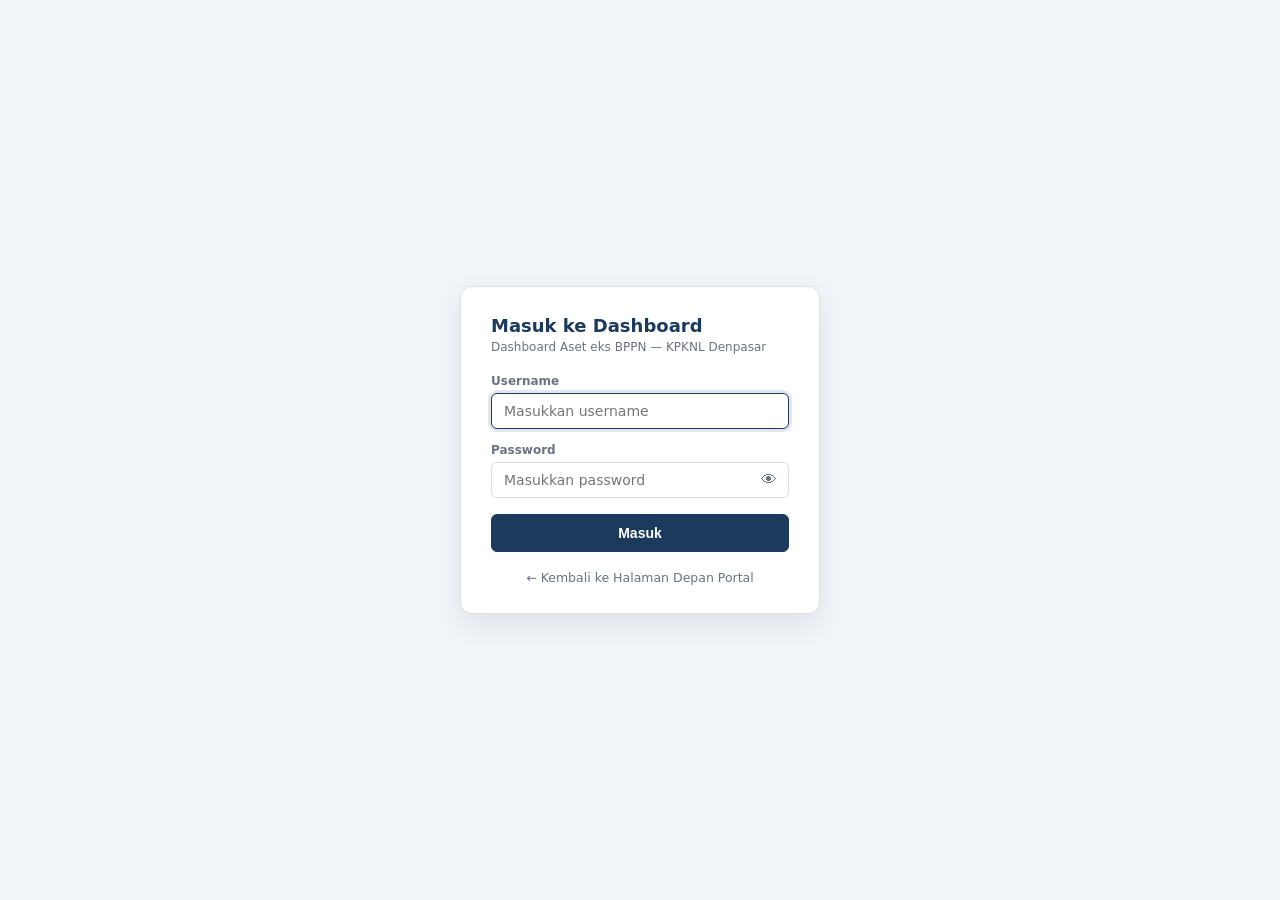
<file: login.html>
<!DOCTYPE html>
<html lang="id">
<head>
<meta charset="UTF-8">
<meta name="viewport" content="width=device-width, initial-scale=1.0">
<title>Masuk — Dashboard Aset eks BPPN</title>
<script src="js/config.js"></script>
<script src="js/auth.js"></script>
<script>redirectIfLoggedIn();</script>
<link rel="stylesheet" href="css/style.css?v=3.3">
<style>
  body {
    min-height: 100vh;
    display: flex;
    align-items: center;
    justify-content: center;
    background: #F1F5F9;
    margin: 0;
    font-family: system-ui, -apple-system, sans-serif;
  }
  .login-card {
    background: #ffffff;
    border: 1px solid var(--border);
    border-radius: 12px;
    padding: 28px 30px;
    width: 360px;
    max-width: 90vw;
    box-shadow: 0 10px 30px rgba(0, 0, 0, 0.08);
    position: relative;
    z-index: 100;
  }
  .login-card h3 {
    margin: 0 0 4px;
    font-size: 18px;
    color: var(--navy);
    font-weight: 700;
  }
  .login-card input {
    width: 100%;
    box-sizing: border-box;
    position: relative;
    z-index: 10;
    pointer-events: auto;
    cursor: text;
    padding: 9px 12px;
    font-size: 14px;
    border: 1px solid var(--border);
    border-radius: 6px;
    background: #ffffff;
    color: var(--text);
  }
  .login-card input:focus {
    outline: none;
    border-color: var(--navy);
    box-shadow: 0 0 0 3px rgba(27, 58, 92, 0.12);
  }
  .login-card .field {
    margin-bottom: 14px;
  }
  .login-card .field label {
    display: block;
    font-size: 12px;
    font-weight: 600;
    color: var(--text-mut);
    margin-bottom: 5px;
  }
  .password-wrap {
    position: relative;
    width: 100%;
  }
  .password-wrap input {
    padding-right: 40px;
  }
  .toggle-password-btn {
    position: absolute;
    right: 4px;
    top: 50%;
    transform: translateY(-50%);
    z-index: 20;
    background: none;
    border: none;
    cursor: pointer;
    font-size: 16px;
    padding: 6px 8px;
    color: var(--text-mut);
  }
  .back-link {
    display: block;
    text-align: center;
    margin-top: 18px;
    font-size: 12.5px;
    color: var(--text-mut);
    text-decoration: none;
    transition: color 0.15s ease;
  }
  .back-link:hover {
    color: var(--navy);
    text-decoration: underline;
  }
</style>
</head>
<body>

  <div class="login-card">
    <h3>Masuk ke Dashboard</h3>
    <p class="small-note" style="margin-top:2px;margin-bottom:20px;">Dashboard Aset eks BPPN — KPKNL Denpasar</p>
    <div class="field">
      <label for="loginUsername">Username</label>
      <input type="text" id="loginUsername" autocomplete="username" placeholder="Masukkan username">
    </div>
    <div class="field">
      <label for="loginPassword">Password</label>
      <div class="password-wrap">
        <input type="password" id="loginPassword" autocomplete="current-password" placeholder="Masukkan password">
        <button type="button" id="togglePassword" class="toggle-password-btn" aria-label="Tampilkan password">👁</button>
      </div>
    </div>
    <div id="loginError" style="color:var(--masalah);font-size:12px;margin-bottom:12px;display:none;background:#FEF2F2;border:1px solid #FCA5A5;padding:8px 10px;border-radius:6px;"></div>
    <div class="modal-actions" style="margin-top:16px;">
      <button class="primary" id="btnLogin" style="width:100%;padding:10px 16px;font-size:14px;font-weight:600;cursor:pointer;">Masuk</button>
    </div>
    <a href="https://gvzhndra.github.io/landing_page_geospasial_dps/" class="back-link">← Kembali ke Halaman Depan Portal</a>
  </div>

<script src="js/login.js"></script>
</body>
</html>
</file>
<file: css/style.css>
:root{
    --navy:#1B3A5C; --navy-dark:#122A44; --teal:#1D9E75;
    --bg:#F4F6F8; --card:#FFFFFF; --border:#DCE1E6;
    --text:#1F2937; --text-mut:#6B7280;
    --aktif:#4C8C3F; --lelang:#B8790F; --terjual:#6B7280; --masalah:#B23A3A;
  }
  *{box-sizing:border-box;}
  body{margin:0;font-family:-apple-system,BlinkMacSystemFont,"Segoe UI",Roboto,Arial,sans-serif;background:var(--bg);color:var(--text);}
  header{background:var(--navy);color:#fff;padding:14px 24px;display:flex;justify-content:space-between;align-items:center;flex-wrap:wrap;gap:10px;}
  .header-brand-wrap{display:flex;align-items:center;gap:14px;}
  .btn-landing{
    display:inline-flex;align-items:center;gap:7px;
    font-size:12.5px;font-weight:600;color:var(--navy);
    background:#ffffff;border:1px solid rgba(255,255,255,0.2);
    border-radius:6px;padding:6px 12px;text-decoration:none;
    cursor:pointer;box-shadow:0 1px 3px rgba(0,0,0,0.1);
    transition:all 0.2s ease;white-space:nowrap;line-height:1.2;
  }
  .btn-landing:hover{
    background:#F1F5F9;color:var(--navy-dark);
    transform:translateX(-2px);box-shadow:0 2px 6px rgba(0,0,0,0.15);
  }
  .btn-landing svg{transition:transform 0.2s ease;flex-shrink:0;}
  .btn-landing:hover svg{transform:translateX(-2px);}
  header h1{font-size:16px;font-weight:600;margin:0;}
  header p{font-size:12px;margin:2px 0 0;color:#C9D6E3;}
  .header-actions{display:flex;gap:8px;align-items:center;}
  .burger-btn{display:none;background:transparent;border:1px solid rgba(255,255,255,0.3);color:#fff;font-size:16px;padding:6px 10px;}
  .burger-btn:hover{background:rgba(255,255,255,0.1);}
  .toolbar{display:flex;gap:10px;flex-wrap:wrap;padding:14px 24px;margin-bottom:10px; background:var(--card);border-bottom:1px solid var(--border);align-items:center;}
  .toolbar input, .toolbar select {
    flex: 1 1 200px;
    height: 42px;
    min-height: 42px;
    box-sizing: border-box;
    font-size: 13px;
    border-radius: 8px;
    padding: 0 14px;
  }
  .toolbar select {
    background-image: url("data:image/svg+xml,%3Csvg xmlns='http://www.w3.org/2000/svg' width='12' height='12' viewBox='0 0 24 24' fill='none' stroke='%23475569' stroke-width='2.5' stroke-linecap='round' stroke-linejoin='round'%3E%3Cpath d='m6 9 6 6 6-6'/%3E%3C/svg%3E");
    background-repeat: no-repeat;
    background-position: right 14px center;
    padding-right: 36px;
    cursor: pointer;
  }
  button{cursor:pointer;font-size:13px;border-radius:6px;border:1px solid var(--border);background:#fff;padding:8px 14px;color:var(--text);}
  button:hover{background:#F0F2F4;}
  button.primary{background:var(--navy);color:#fff;border-color:var(--navy);}
  button.primary:hover{background:var(--navy-dark);}
  button.danger{color:var(--masalah);border-color:var(--masalah);}
  button:disabled, button.primary:disabled, button.danger:disabled{opacity:0.45 !important;cursor:not-allowed !important;pointer-events:none !important;filter:grayscale(40%);}
  select,input[type=text],input[type=password],input[type=number],input[type=date],textarea{font-size:13px;padding:7px 10px;border:1px solid var(--border);border-radius:6px;font-family:inherit;-webkit-appearance:none;appearance:none;background:#fff;color:var(--text);}
  .stats{display:grid;grid-template-columns:repeat(5,1fr);gap:12px;padding:14px 24px;}
  .stat{background:var(--card);border:1px solid var(--border);border-radius:8px;padding:12px 16px;}
  .stat span{display:block;font-size:12px;color:var(--text-mut);}
  .stat strong{display:block;font-size:20px;font-weight:600;margin-top:2px;}
  .main{position:relative;display:block;padding:0 24px 14px;}
  #map{width:100%;height:calc(100vh - 230px);border-radius:8px;border:1px solid var(--border);z-index:10;}
  
  /* ---- Drawer Styles (BMN Idle Style) ---- */
  .floating-toggle {
    position: absolute; top: 12px; z-index: 500;
    background: #fff; border: 1px solid var(--border);
    box-shadow: 0 4px 12px rgba(0,0,0,0.15);
    padding: 8px 14px; border-radius: 20px;
    font-size: 13px; cursor: pointer; color: var(--navy); font-weight: 600;
    display: flex; align-items: center; gap: 6px; justify-content: center; transition: all 0.2s ease;
  }
  .floating-toggle:hover { background: #F1F5F9; transform: translateY(-1px); box-shadow: 0 6px 16px rgba(0,0,0,0.2); }
  .floating-left { left: 36px; }
  .floating-right { right: 36px; }
  .toggle-icon { font-size: 14px; font-weight: bold; line-height: 1; transition: transform 0.2s ease; }

  /* ---- Floating Map Control Bar (Center Top) ---- */
  .map-floating-bar {
    position: absolute;
    top: 12px;
    left: 50%;
    transform: translateX(-50%);
    z-index: 500;
    display: flex;
    align-items: center;
    gap: 4px;
    background: rgba(255, 255, 255, 0.96);
    backdrop-filter: blur(10px);
    -webkit-backdrop-filter: blur(10px);
    border: 1px solid var(--border);
    box-shadow: 0 4px 16px rgba(0, 0, 0, 0.12);
    padding: 4px 6px;
    border-radius: 30px;
    user-select: none;
    transition: all 0.2s ease;
  }
  .map-zoom-group {
    display: flex;
    align-items: center;
    gap: 2px;
  }
  .map-ctrl-btn {
    background: transparent;
    border: none;
    border-radius: 50%;
    width: 30px;
    height: 30px;
    display: inline-flex;
    align-items: center;
    justify-content: center;
    font-size: 12px;
    color: var(--text);
    padding: 0;
    cursor: pointer;
    transition: all 0.15s ease;
  }
  .map-ctrl-btn:hover {
    background: #EBF1F6;
    color: var(--navy);
    transform: scale(1.08);
  }
  .map-ctrl-btn:active {
    transform: scale(0.92);
  }
  .map-bar-divider {
    width: 1px;
    height: 18px;
    background: var(--border);
    margin: 0 4px;
  }
  .map-layer-group {
    display: flex;
    align-items: center;
    gap: 3px;
  }
  .map-layer-btn {
    background: transparent;
    border: none;
    border-radius: 20px;
    padding: 5px 11px;
    font-size: 12px;
    font-weight: 500;
    color: var(--text-mut);
    cursor: pointer;
    display: inline-flex;
    align-items: center;
    gap: 5px;
    transition: all 0.2s ease;
  }
  .map-layer-btn .layer-icon {
    font-size: 13px;
    line-height: 1;
  }
  .map-layer-btn:hover {
    background: #F1F5F9;
    color: var(--text);
  }
  .map-layer-btn.active {
    background: var(--navy);
    color: #fff;
    font-weight: 600;
    box-shadow: 0 2px 8px rgba(11, 44, 77, 0.25);
  }

  .drawer-right {
    position:absolute;top:0;right:24px;width:400px;max-width:90vw;height:calc(100vh - 230px);
    background:var(--card);box-shadow:-4px 0 20px rgba(0,0,0,0.15);z-index:1000;
    transition:transform 0.3s cubic-bezier(0.2, 0.8, 0.2, 1);
    transform:translateX(calc(100% + 40px));border-radius:0 8px 8px 0;
    border:1px solid var(--border);border-left:none;overflow-y:auto;padding:16px;
  }
  .drawer-right.open { transform:translateX(0); }
  
  .drawer-close {
    position:absolute;top:12px;right:12px;background:none;border:none;
    font-size:18px;color:var(--text-mut);cursor:pointer;
    width:32px;height:32px;border-radius:50%;display:flex;align-items:center;justify-content:center;
    transition:background 0.2s, color 0.2s;
  }
  .drawer-close:hover { background:var(--border);color:var(--text); }
  
  .drawer-left {
    position:absolute;top:0;left:24px;width:450px;max-width:90vw;height:calc(100vh - 230px);
    background:var(--card);box-shadow:4px 0 20px rgba(0,0,0,0.15);z-index:1000;
    transition:transform 0.3s cubic-bezier(0.2, 0.8, 0.2, 1);
    transform:translateX(calc(-100% - 40px));border-radius:8px 0 0 8px;
    border:1px solid var(--border);border-right:none;display:flex;flex-direction:column;
  }
  .drawer-left.open { transform:translateX(0); }

  .panel h3{font-size:14px;margin:0 0 12px;}
  .field{margin-bottom:10px;}
  .field label{display:block;font-size:12px;color:var(--text-mut);margin-bottom:4px;}
  .field input,.field select,.field textarea{width:100%;}
  .empty-hint{color:var(--text-mut);font-size:13px;line-height:1.6;}
  .legend{display:flex;gap:14px;font-size:12px;color:var(--text-mut);flex-wrap:wrap;padding:12px 24px 10px;}
  .dot{width:9px;height:9px;border-radius:50%;display:inline-block;margin-right:5px;}
  table{width:100%;border-collapse:collapse;font-size:13px;}
  th,td{text-align:left;padding:8px 10px;border-bottom:1px solid var(--border);}
  th{color:var(--text-mut);font-weight:500;font-size:12px;}
  tr:hover{background:#F7F9FA;cursor:pointer;}
  .badge{font-size:11px;padding:2px 8px;border-radius:10px;color:#fff;display:inline-block;}
  .table-wrap{margin:0 24px 24px;background:var(--card);border:1px solid var(--border);border-radius:8px;padding:16px;}
  .table-wrap h3{font-size:14px;margin:0 0 10px;}
  .modal-overlay{position:fixed;inset:0;background:rgba(0,0,0,0.4);display:none;align-items:center;justify-content:center;z-index:1000;}
  .modal-overlay.open{display:flex;}
  .modal{background:#fff;border-radius:8px;padding:20px;width:520px;max-width:90vw;max-height:80vh;overflow-y:auto;}
  .modal h3{margin-top:0;font-size:15px;}
  .modal textarea{width:100%;height:180px;font-family:monospace;font-size:12px;}
  .modal-actions{display:flex;justify-content:flex-end;gap:8px;margin-top:14px;}
  .row2{display:grid;grid-template-columns:1fr 1fr;gap:10px;}
  .actions-row{display:flex;gap:8px;margin-top:14px;}
  .small-note{font-size:12px;color:var(--text-mut);margin-top:6px;}
  .view-row{display:flex;justify-content:space-between;align-items:center;gap:12px;padding:9px 0;border-bottom:1px solid var(--border);font-size:13px;}
  .view-row:last-child{border-bottom:none;}
  .view-label{color:var(--text-mut);white-space:nowrap;}
  .view-value{color:var(--text);text-align:right;word-break:break-word;}
  .history-item{border-bottom:1px solid var(--border);padding:8px 0;}
  .history-item:last-child{border-bottom:none;}
  .history-main{display:flex;justify-content:space-between;align-items:baseline;gap:10px;font-size:13px;}
  .history-date{color:var(--text-mut);font-size:12px;white-space:nowrap;}

  /* Sembunyikan tombol "Unduh GeoJSON" -- elemennya tetap ada di HTML/DOM
     supaya app.js (yang addEventListener ke #btnExport) tidak error, cuma
     tidak ditampilkan ke pengguna. Hapus/comment blok ini kalau mau
     memunculkannya lagi. */
  #btnExport{display:none;}

  .password-wrap{position:relative;}
  .password-wrap input{padding-right:36px;width:100%;}
  .toggle-password-btn{position:absolute;right:2px;top:50%;transform:translateY(-50%);background:none;border:none;cursor:pointer;font-size:15px;padding:6px 8px;color:var(--text-mut);line-height:1;}
  .toggle-password-btn:hover{background:none;color:var(--text);}

  /* ---- Overlay loading (freeze layar saat simpan/hapus/ekspor) ---- */
  .loading-overlay{position:fixed;inset:0;background:rgba(255,255,255,0.6);display:none;align-items:center;justify-content:center;flex-direction:column;gap:12px;z-index:2000;}
  .loading-overlay.open{display:flex;}
  .spinner{width:34px;height:34px;border:3px solid var(--border);border-top-color:var(--navy);border-radius:50%;animation:spin 0.8s linear infinite;}
  @keyframes spin{to{transform:rotate(360deg);}}
  .loading-overlay span{font-size:13px;color:var(--text);background:#fff;padding:6px 14px;border-radius:20px;border:1px solid var(--border);}

  /* ---- Baris stat kedua (breakdown status/kategori) ---- */
  .stats-secondary{display:grid;grid-template-columns:repeat(auto-fit, minmax(150px, 1fr));gap:12px;padding:0 24px 14px;}
  .stat-sub{background:var(--card);border:1px solid var(--border);border-radius:8px;padding:12px 16px;border-left:4px solid var(--border);}
  .stat-sub span{display:block;font-size:12px;color:var(--text-mut);}
  .stat-sub strong{display:block;font-size:20px;font-weight:600;margin-top:2px;}

  .badge-group{display:flex;gap:4px;flex-wrap:wrap;align-items:center;}

  .toast{position:fixed;bottom:20px;right:20px;background:#1F2937;color:#fff;padding:10px 18px;border-radius:8px;font-size:13px;opacity:0;transform:translateY(8px);transition:opacity .25s, transform .25s;pointer-events:none;z-index:3000;}
  .toast.show{opacity:1;transform:translateY(0);}

  /* ---- Tombol buka galeri foto di side panel ---- */
  .btn-open-foto {
    display: inline-flex; align-items: center; gap: 6px;
    background: linear-gradient(135deg, #1B3A5C, #0F253E);
    color: #fff; border: none; border-radius: 8px;
    padding: 9px 16px; font-size: 13px; font-weight: 600;
    cursor: pointer; transition: all 0.2s ease; width: 100%;
    justify-content: center;
  }
  .btn-open-foto:hover { background: linear-gradient(135deg, #122A44, #0A1A2E); transform: translateY(-1px); box-shadow: 0 4px 12px rgba(27,58,92,0.3); }

    /* ---- Foto Drawer Layout ---- */
  .foto-drawer-header {
    display:flex;justify-content:space-between;align-items:flex-start;
    padding:16px 20px;border-bottom:1px solid var(--border);
  }
  .foto-drawer-title { font-size:16px;font-weight:600;color:var(--text);margin:0; }
  .foto-drawer-subtitle { font-size:12px;color:var(--text-mut);margin:4px 0 0 0; }
  .foto-modal-close {
    background: #F1F5F9; border: none; border-radius: 8px;
    width: 32px; height: 32px; cursor: pointer; font-size: 16px;
    display: flex; align-items: center; justify-content: center;
    transition: background 0.15s; flex-shrink: 0;
  }
  .foto-modal-close:hover { background: #E2E8F0; }

  .foto-modal-actions {
    padding: 12px 20px; border-bottom: 1px solid var(--border);
    display: flex; gap: 10px; flex-shrink: 0; flex-wrap: wrap;
  }
  .btn-upload-komputer {
    display: inline-flex; align-items: center; gap: 7px;
    background: var(--navy); color: #fff; border: none;
    border-radius: 8px; padding: 9px 18px; font-size: 13px;
    font-weight: 600; cursor: pointer; transition: all 0.2s;
  }
  .btn-upload-komputer:hover { background: var(--navy-dark); transform: translateY(-1px); }

  .btn-kamera-hp {
    display: inline-flex; align-items: center; gap: 7px;
    background: #0F9D58; color: #fff; border: none;
    border-radius: 8px; padding: 9px 18px; font-size: 13px;
    font-weight: 600; cursor: pointer; transition: all 0.2s;
  }
  .btn-kamera-hp:hover { background: #0B7A42; transform: translateY(-1px); }

  .foto-modal-body {
    flex: 1; overflow-y: auto; padding: 20px;
  }

  .foto-carousel {
    display: flex; flex-direction: column; gap: 12px; height: 100%;
  }
  .carousel-main {
    position: relative; flex: 1; border-radius: 8px; overflow: hidden;
    background: #F1F5F9; display: flex; align-items: center; justify-content: center;
    box-shadow: inset 0 0 10px rgba(0,0,0,0.05); min-height: 250px;
  }
  .carousel-main img {
    max-width: 100%; max-height: 100%; object-fit: contain;
  }
  .carousel-nav {
    position: absolute; top: 50%; transform: translateY(-50%);
    background: rgba(255,255,255,0.7); border: none; border-radius: 50%;
    width: 36px; height: 36px; font-size: 16px; cursor: pointer;
    box-shadow: 0 2px 8px rgba(0,0,0,0.15); transition: background 0.2s;
  }
  .carousel-nav:hover { background: #fff; }
  .carousel-nav.prev { left: 8px; }
  .carousel-nav.next { right: 8px; }
  .carousel-nav:disabled { opacity: 0.3; cursor: not-allowed; }

  /* Photo Cards Grid System */
  .foto-cards-grid {
    display: grid;
    grid-template-columns: repeat(auto-fill, minmax(220px, 1fr));
    gap: 16px;
    width: 100%;
  }
  .foto-card {
    background: #ffffff;
    border: 1px solid #E2E8F0;
    border-radius: 10px;
    overflow: hidden;
    display: flex;
    flex-direction: column;
    box-shadow: 0 2px 6px rgba(0,0,0,0.05);
    transition: transform 0.2s, box-shadow 0.2s;
    position: relative;
  }
  .foto-card:hover {
    transform: translateY(-2px);
    box-shadow: 0 6px 14px rgba(0,0,0,0.1);
  }
  .foto-card-img-wrap {
    position: relative;
    width: 100%;
    height: 160px;
    background: #F8FAFC;
    overflow: hidden;
    cursor: pointer;
  }
  .foto-card-img-wrap img {
    width: 100%;
    height: 100%;
    object-fit: cover;
    transition: transform 0.3s;
  }
  .foto-card-img-wrap:hover img {
    transform: scale(1.05);
  }
  .foto-card-status-badge {
    position: absolute;
    top: 8px;
    left: 8px;
    padding: 3px 8px;
    border-radius: 6px;
    font-size: 11px;
    font-weight: 600;
    backdrop-filter: blur(4px);
  }
  .foto-card-status-badge.uploading {
    background: rgba(234, 179, 8, 0.9);
    color: #fff;
    animation: pulse 1.5s infinite;
  }
  .foto-card-status-badge.success {
    background: rgba(22, 163, 74, 0.9);
    color: #fff;
  }
  .foto-card-status-badge.error {
    background: rgba(220, 38, 38, 0.9);
    color: #fff;
  }
  .foto-card-body {
    padding: 10px 12px;
    display: flex;
    flex-direction: column;
    gap: 4px;
    flex: 1;
    justify-content: space-between;
  }
  .foto-card-meta {
    font-size: 11px;
    color: #64748B;
    display: flex;
    flex-direction: column;
    gap: 2px;
  }
  .foto-card-actions {
    display: flex;
    align-items: center;
    justify-content: space-between;
    margin-top: 8px;
    padding-top: 8px;
    border-top: 1px solid #F1F5F9;
  }
  .btn-foto-action {
    background: #F1F5F9;
    border: none;
    border-radius: 6px;
    padding: 5px 10px;
    font-size: 12px;
    cursor: pointer;
    color: #334155;
    transition: background 0.2s, color 0.2s;
    display: inline-flex;
    align-items: center;
    gap: 4px;
  }
  .btn-foto-action:hover {
    background: #E2E8F0;
  }
  .btn-foto-action.delete {
    color: #DC2626;
  }
  .btn-foto-action.delete:hover {
    background: #FEE2E2;
  }

  /* Simple Fullscreen Lightbox Modal */
  .simple-lightbox-overlay {
    position: fixed;
    inset: 0;
    background: rgba(15, 23, 42, 0.92);
    z-index: 10000;
    display: flex;
    align-items: center;
    justify-content: center;
    padding: 20px;
    backdrop-filter: blur(6px);
  }
  .simple-lightbox-box {
    position: relative;
    max-width: 90vw;
    max-height: 90vh;
    display: flex;
    flex-direction: column;
    align-items: center;
  }
  .simple-lightbox-box img {
    max-width: 100%;
    max-height: 80vh;
    border-radius: 8px;
    box-shadow: 0 10px 30px rgba(0,0,0,0.5);
    object-fit: contain;
  }
  .simple-lightbox-close {
    position: absolute;
    top: -40px;
    right: 0;
    background: rgba(255,255,255,0.2);
    color: #fff;
    border: none;
    width: 32px;
    height: 32px;
    border-radius: 50%;
    font-size: 18px;
    cursor: pointer;
    display: flex;
    align-items: center;
    justify-content: center;
  }
  .simple-lightbox-close:hover {
    background: rgba(255,255,255,0.4);
  }
  
  .carousel-delete {
    position: absolute; top: 8px; right: 8px;
    background: rgba(220, 38, 38, 0.9); color: white; border: none;
    border-radius: 6px; padding: 6px 10px; font-size: 12px; cursor: pointer;
    box-shadow: 0 2px 8px rgba(0,0,0,0.2); transition: background 0.2s;
  }
  .carousel-delete:hover { background: rgb(185, 28, 28); }

  .carousel-meta {
    text-align: center; font-size: 13px; color: var(--text-mut);
    background: #F8FAFC; padding: 8px; border-radius: 6px; border: 1px solid var(--border);
  }

  .carousel-thumbs-wrap {
    overflow-x: auto; padding-bottom: 8px;
  }
  .carousel-thumbs-track {
    display: flex; gap: 8px;
  }
  .carousel-thumb {
    width: 72px; height: 72px; border-radius: 6px; object-fit: cover;
    cursor: pointer; opacity: 0.6; transition: all 0.2s;
    border: 2px solid transparent; flex-shrink: 0;
  }
  .carousel-thumb:hover { opacity: 0.9; }
  .carousel-thumb.active { opacity: 1; border-color: var(--navy); box-shadow: 0 2px 8px rgba(0,0,0,0.2); }

  .lightbox-close {
    position: absolute; top: 12px; right: 16px;
    background: rgba(255,255,255,0.12); border: none; color: #fff;
    width: 36px; height: 36px; border-radius: 50%; font-size: 18px;
    cursor: pointer; display: flex; align-items: center; justify-content: center;
    transition: background 0.15s;
  }
  .lightbox-close:hover { background: rgba(255,255,255,0.25); }

  .lightbox-meta {
    flex-shrink: 0; padding: 10px 20px; color: rgba(255,255,255,0.7);
    font-size: 12px; text-align: center;
  }
  .lightbox-counter { color: rgba(255,255,255,0.5); font-size: 11px; margin-top: 2px; }

  .lightbox-thumbs {
    flex-shrink: 0; display: flex; gap: 6px; overflow-x: auto;
    padding: 10px 16px 14px; scrollbar-width: none;
  }
  .lightbox-thumbs::-webkit-scrollbar { display: none; }
  .lightbox-thumb {
    width: 52px; height: 52px; flex-shrink: 0;
    border-radius: 6px; object-fit: cover; object-position: center;
    cursor: pointer; opacity: 0.5; border: 2px solid transparent;
    transition: opacity 0.15s, border-color 0.15s;
  }
  .lightbox-thumb.active { opacity: 1; border-color: #fff; }

  /* ---- Modal Upload Sequential (BMN Idle Style) ---- */
  .upload-progress-overlay {
    position: fixed; inset: 0; background: rgba(15, 23, 42, 0.85);
    display: flex; align-items: center; justify-content: center;
    z-index: 9999; backdrop-filter: blur(4px); padding: 20px;
  }
  .upload-progress-box {
    background: #fff; width: 100%; max-width: 440px; border-radius: 12px;
    padding: 24px; box-shadow: 0 20px 40px rgba(0,0,0,0.3);
    display: flex; flex-direction: column; gap: 16px;
  }
  .upload-progress-title {
    font-size: 16px; font-weight: 700; color: var(--navy); margin: 0;
  }
  .upload-progress-desc {
    font-size: 13px; color: var(--text-mut); margin: 0;
  }
  .upload-progress-bar-wrap {
    width: 100%; height: 10px; background: #E2E8F0; border-radius: 5px; overflow: hidden;
  }
  .upload-progress-bar-fill {
    height: 100%; background: linear-gradient(90deg, #16A34A, #38BDF8);
    width: 0%; transition: width 0.3s ease;
  }
  .upload-progress-text {
    font-size: 12px; color: var(--text); margin: 0; text-align: right; font-weight: 600;
  }
  .upload-items-list {
    max-height: 180px; overflow-y: auto; border: 1px solid var(--border);
    border-radius: 8px; padding: 8px; display: flex; flex-direction: column; gap: 8px;
    background: #F8FAFC;
  }
  .upload-item {
    display: flex; justify-content: space-between; align-items: center;
    font-size: 12px; padding: 6px 10px; background: #fff;
    border-radius: 6px; border: 1px solid #E2E8F0;
  }
  .upload-item-name {
    color: var(--text); font-weight: 500; white-space: nowrap; overflow: hidden; text-overflow: ellipsis; max-width: 70%;
  }
  .upload-item-status {
    color: var(--text-mut); font-weight: 600;
  }
  .upload-item-status.success { color: #16A34A; }
  .upload-item-status.error { color: #DC2626; }
  .upload-progress-actions {
    display: flex; justify-content: flex-end; margin-top: 8px;
  }
  .btn-cancel-upload {
    background: #F1F5F9; color: var(--text); border: 1px solid var(--border);
    padding: 8px 16px; border-radius: 6px; font-size: 13px; font-weight: 600; cursor: pointer;
  }
  .btn-cancel-upload:hover { background: #E2E8F0; }

  .foto-preview-overlay {
    position: fixed; inset: 0;
    background: rgba(15, 23, 42, 0.85);
    -webkit-backdrop-filter: blur(10px); backdrop-filter: blur(10px);
    display: none; align-items: center; justify-content: center;
    z-index: 8500; padding: 20px;
  }
  .foto-preview-overlay.open { display: flex; }

  .foto-preview-modal {
    background: #fff; border-radius: 16px;
    width: min(720px, 94vw); max-height: 85vh;
    display: flex; flex-direction: column;
    box-shadow: 0 30px 60px -10px rgba(0,0,0,0.5);
    animation: fotoModalIn 0.25s cubic-bezier(0.16, 1, 0.3, 1);
    overflow: hidden;
  }

  .foto-preview-header {
    display: flex; align-items: center; justify-content: space-between;
    padding: 16px 20px; border-bottom: 1px solid var(--border); flex-shrink: 0;
  }
  .foto-preview-title { font-size: 15px; font-weight: 700; color: var(--navy); margin: 0; }
  .foto-preview-subtitle { font-size: 12px; color: var(--text-mut); margin: 2px 0 0; }

  .foto-preview-body {
    flex: 1; overflow-y: auto; padding: 16px 20px;
  }
  .foto-preview-grid {
    display: grid; grid-template-columns: repeat(auto-fill, minmax(130px, 1fr)); gap: 12px;
  }
  .foto-preview-item {
    position: relative; border-radius: 10px; overflow: hidden;
    background: #F8FAFC; border: 1px solid var(--border);
    display: flex; flex-direction: column;
  }
  .foto-preview-img-wrap {
    aspect-ratio: 1 / 1; width: 100%; position: relative; overflow: hidden; background: #E2E8F0;
  }
  .foto-preview-img-wrap img {
    width: 100%; height: 100%; object-fit: cover; object-position: center; display: block;
  }
  .foto-preview-info {
    padding: 8px; font-size: 11px; color: var(--text); display: flex; flex-direction: column; gap: 2px;
  }
  .foto-preview-filename {
    font-weight: 600; white-space: nowrap; overflow: hidden; text-overflow: ellipsis; color: var(--navy);
  }
  .foto-preview-meta { font-size: 10px; color: var(--text-mut); }
  .foto-preview-tag {
    display: inline-block; font-size: 10px; font-weight: 500; color: #15803D; background: #DCFCE7;
    padding: 2px 6px; border-radius: 4px; margin-top: 2px; width: fit-content;
  }

  .foto-preview-remove {
    position: absolute; top: 6px; right: 6px;
    background: rgba(178,58,58,0.9); color: #fff; border: none; border-radius: 50%;
    width: 22px; height: 22px; font-size: 12px; cursor: pointer;
    display: flex; align-items: center; justify-content: center; transition: background 0.15s;
  }
  .foto-preview-remove:hover { background: #991B1B; }

  .foto-preview-actions {
    padding: 14px 20px; border-top: 1px solid var(--border);
    display: flex; justify-content: flex-end; gap: 10px; flex-shrink: 0; background: #FAFBFD;
  }
  .btn-cancel-upload {
    background: #fff; color: var(--text); border: 1px solid var(--border);
    border-radius: 8px; padding: 8px 16px; font-size: 13px; font-weight: 500; cursor: pointer;
  }
  .btn-cancel-upload:hover { background: #F1F5F9; }
  .btn-confirm-upload {
    background: #1D9E75; color: #fff; border: none;
    border-radius: 8px; padding: 8px 20px; font-size: 13px; font-weight: 600; cursor: pointer; transition: all 0.2s;
  }
  .btn-confirm-upload:hover { background: #15803D; transform: translateY(-1px); }

  .foto-preview-progress {
    padding: 14px 20px; border-top: 1px solid var(--border); background: #F8FAFC;
  }
  .progress-bar-wrap {
    width: 100%; height: 8px; background: #E2E8F0; border-radius: 4px; overflow: hidden; margin-bottom: 8px;
  }
  .progress-bar-fill {
    height: 100%; background: linear-gradient(90deg, #1D9E75, #38BDF8);
    transition: width 0.3s ease; border-radius: 4px;
  }
  .progress-text { font-size: 12px; color: var(--text); margin: 0; text-align: center; font-weight: 500; }

  .pagination{display:flex;justify-content:space-between;align-items:center;flex-wrap:wrap;gap:10px;margin-top:14px;padding-top:14px;border-top:1px solid var(--border);}
  .pagination-buttons{display:flex;align-items:center;gap:10px;}
  .pagination-buttons button{padding:6px 12px;}
  .pagination-buttons button:disabled{opacity:0.4;cursor:not-allowed;}

  .table-tabs{display:flex;gap:8px;border-bottom:2px solid var(--border);padding-bottom:2px;}
  .tab-btn{background:none;border:none;font-size:14px;font-weight:600;color:var(--text-mut);padding:8px 16px;cursor:pointer;border-bottom:3px solid transparent;transition:all 0.2s;border-radius:0;}
  .tab-btn:hover{color:var(--navy);background:none;}
  .tab-btn.active{color:var(--navy);border-bottom-color:var(--navy);}

  .clickable-stat{cursor:pointer;transition:transform 0.15s ease, box-shadow 0.15s ease, border-color 0.15s ease;}
  .clickable-stat:hover{transform:translateY(-2px);box-shadow:0 4px 12px rgba(0,0,0,0.08);border-color:var(--navy);}

  .kpi-panel-container {
    display: grid;
    grid-template-columns: 220px 1.4fr 1.2fr;
    gap: 14px;
    padding: 14px 24px;
  }

  .kpi-hero-block {
    background: linear-gradient(135deg, #1B3A5C 0%, #0F253E 100%);
    border: 1px solid #122A44;
    border-radius: 10px;
    padding: 14px 16px;
    color: #fff;
    display: flex;
    flex-direction: column;
    justify-content: space-between;
    box-shadow: 0 4px 14px rgba(27, 58, 92, 0.22);
    position: relative;
    cursor: pointer;
    transition: transform 0.15s ease, box-shadow 0.15s ease;
  }
  .kpi-hero-block:hover {
    transform: translateY(-2px);
    box-shadow: 0 6px 20px rgba(27, 58, 92, 0.35);
  }
  .kpi-hero-header {
    display: flex;
    align-items: center;
    gap: 8px;
  }
  .kpi-hero-icon { font-size: 18px; }
  .kpi-hero-title { font-size: 12px; font-weight: 600; color: #94A3B8; text-transform: uppercase; letter-spacing: 0.5px; }
  .kpi-hero-value strong { display: block; font-size: 32px; font-weight: 700; color: #38BDF8; line-height: 1.1; margin-top: 4px; }
  .kpi-hero-sub { font-size: 11px; color: #CBD5E1; }
  .kpi-hero-hint { font-size: 10px; color: #94A3B8; background: rgba(255,255,255,0.08); padding: 4px 8px; border-radius: 4px; margin-top: 8px; border: 1px solid rgba(255,255,255,0.1); }

  .kpi-metrics-block {
    background: var(--card);
    border: 1px solid var(--border);
    border-radius: 10px;
    padding: 12px 16px;
    display: grid;
    grid-template-columns: repeat(3, 1fr);
    gap: 10px;
    align-items: center;
  }
  .kpi-item { display: flex; flex-direction: column; padding: 6px 8px; border-radius: 6px; transition: background 0.15s; }
  .kpi-item.clickable-stat:hover { background: #F8FAFC; cursor: pointer; }
  .kpi-label { font-size: 11px; color: var(--text-mut); margin-bottom: 2px; }
  .kpi-num { font-size: 18px; font-weight: 600; color: var(--text); }
  .kpi-num.warn-text { color: #D97706; }

  .kpi-status-block {
    background: var(--card);
    border: 1px solid var(--border);
    border-radius: 10px;
    padding: 12px 16px;
    display: flex;
    flex-direction: column;
    justify-content: space-between;
  }
  .kpi-status-header { font-size: 11px; font-weight: 600; color: var(--text-mut); text-transform: uppercase; letter-spacing: 0.5px; margin-bottom: 8px; }
  .kpi-pills-grid { display: grid; grid-template-columns: 1fr 1fr; gap: 8px; }
  .status-pill {
    display: flex;
    align-items: center;
    justify-content: space-between;
    gap: 6px;
    background: #F8FAFC;
    border: 1px solid var(--border);
    padding: 6px 10px;
    border-radius: 20px;
    font-size: 11px;
    cursor: pointer;
    transition: all 0.15s ease;
  }
  .status-pill:hover { background: #F1F5F9; border-color: var(--navy); transform: translateY(-1px); }
  .pill-dot { width: 8px; height: 8px; border-radius: 50%; display: inline-block; flex-shrink: 0; }
  .pill-name { color: var(--text); font-weight: 500; flex-grow: 1; white-space: nowrap; overflow: hidden; text-overflow: ellipsis; }
  .pill-val { font-size: 13px; font-weight: 700; color: var(--navy); }

  .cluster-card{background:#fff;border:1px solid var(--border);border-radius:8px;margin-bottom:12px;overflow:hidden;transition:border-color 0.2s;}
  .cluster-card:hover{border-color:#cbd5e1;}
  .cluster-header{display:flex;justify-content:space-between;align-items:center;padding:12px 16px;background:#FAFBFD;cursor:pointer;flex-wrap:wrap;gap:10px;user-select:none;}
  .cluster-header:hover{background:#F1F5F9;}
  .cluster-title{display:flex;align-items:center;gap:10px;font-weight:600;font-size:14px;color:var(--navy);}
  .cluster-icon{font-size:12px;transition:transform 0.2s;display:inline-block;color:var(--text-mut);}
  .cluster-card.open .cluster-icon{transform:rotate(90deg);}
  .cluster-metrics{display:flex;gap:16px;align-items:center;flex-wrap:wrap;font-size:12px;color:var(--text-mut);}
  .cluster-metrics strong{color:var(--text);}
  .cluster-details-wrap{display:none;padding:12px 16px;border-top:1px solid var(--border);background:#fff;overflow-x:auto;-webkit-overflow-scrolling:touch;}
  .cluster-card.open .cluster-details-wrap{display:block;}
  .cluster-badge{background:#E2E8F0;color:#334155;font-size:11px;padding:2px 8px;border-radius:12px;font-weight:500;}

  /* Empty state modal foto yang sejajar dan rapi */
  .foto-modal-empty {
    display: flex;
    flex-direction: column;
    align-items: center;
    justify-content: center;
    padding: 36px 20px;
    text-align: center;
    background: #F8FAFC;
    border: 1px dashed #CBD5E1;
    border-radius: 12px;
    margin: 12px 0;
  }
  .foto-modal-empty .empty-icon {
    font-size: 32px;
    margin-bottom: 8px;
    display: block;
    line-height: 1;
  }
  .foto-modal-empty p {
    margin: 0;
    font-size: 13px;
    font-weight: 500;
    color: #64748B;
  }

  @media (max-width: 820px){
    header{flex-direction:row;align-items:flex-start;justify-content:space-between;flex-wrap:nowrap;padding:10px 14px;}
    .header-brand-wrap{gap:8px;align-items:center;flex:1;min-width:0;}
    .btn-landing{padding:6px 8px;}
    .btn-landing span{display:none;}
    .header-brand-wrap > div:last-child{min-width:0;flex:1;}
    .header-brand-wrap h1{font-size:13px;white-space:normal;overflow:visible;text-overflow:clip;line-height:1.35;}
    .header-brand-wrap p{display:none;}

    .burger-btn{display:inline-flex;}
    .header-actions{
      display:none;
      position:absolute;
      top:calc(100% + 8px);
      right:0;
      flex-direction:column;
      align-items:stretch;
      background:var(--navy-dark);
      padding:10px;
      border-radius:8px;
      min-width:220px;
      box-shadow:0 8px 24px rgba(0,0,0,0.25);
      z-index:1500;
    }
    .header-actions.open{display:flex;}
    .header-actions button{width:100%;}

    .toolbar{flex-direction:column;gap:8px;padding:12px 14px;}
    .toolbar input, .toolbar select{width:100%;flex:1 1 100%;}

    .stats{grid-template-columns:repeat(2, 1fr);padding:12px 14px;}
    .stat.hero-stat{grid-row:span 1;grid-column:span 2;}
    .stats-secondary{grid-template-columns:repeat(2, 1fr);padding:0 14px 12px;}
    .legend{padding:10px 14px 8px;}

    .main{display:flex;flex-direction:column;gap:14px;padding:0 14px 14px;position:relative;}
    #map{height:360px;min-height:300px;border-radius:8px;order:1;}
    .floating-left, .floating-right{display:none !important;}
    .map-floating-bar {
      top: 8px;
      padding: 3px 5px;
      max-width: calc(100% - 24px);
    }
    .map-layer-btn {
      padding: 4px 7px;
      font-size: 11px;
      gap: 3px;
    }
    .map-ctrl-btn {
      width: 26px;
      height: 26px;
      font-size: 11px;
    }
    .drawer-right, .drawer-left {
      position:static !important;
      width:100% !important;
      max-width:100% !important;
      height:auto !important;
      max-height:none !important;
      transform:none !important;
      box-shadow:none !important;
      border-radius:8px !important;
      border:1px solid var(--border) !important;
    }
    .drawer-right { order: 2; }
    .drawer-left { order: 3; }
    .table-wrap{margin:0 14px 14px;overflow-x:auto;}
    table{min-width:640px;}

    .row2{grid-template-columns:1fr;}
    .view-row{flex-direction:column;align-items:flex-start;gap:3px;}
    .view-value{text-align:left;}

    .modal{width:92vw;}

    /* ---- KPI Panel: stack vertikal di mobile ---- */
    .kpi-panel-container {
      grid-template-columns: 1fr;
      padding: 10px 14px;
      gap: 10px;
    }

    /* Hero block: lebih compact, horizontal layout */
    .kpi-hero-block {
      flex-direction: row;
      align-items: center;
      gap: 14px;
      padding: 12px 14px;
    }
    .kpi-hero-block .kpi-hero-value strong { font-size: 24px; }
    .kpi-hero-hint { display: none; }

    /* Metrics block: 2 kolom di mobile (was 3) */
    .kpi-metrics-block {
      grid-template-columns: repeat(2, 1fr);
    }

    /* Item yang span 2 kolom tetap full-width */
    .kpi-metrics-block .kpi-item[style*="span 2"] {
      grid-column: span 2;
    }

    /* Status pills: tetap 2 kolom, tapi ukuran lebih kecil */
    .kpi-pills-grid { gap: 6px; }
    .status-pill { padding: 5px 8px; font-size: 10.5px; }
    .pill-val { font-size: 12px; }

    /* ---- Foto Modal: bottom sheet di mobile ---- */
    .foto-modal-overlay {
      align-items: flex-end;
      padding: 0;
    }
    .foto-modal {
      width: 100%;
      max-height: 90vh;
      border-radius: 20px 20px 0 0;
      animation: fotoBottomSheetIn 0.28s cubic-bezier(0.16, 1, 0.3, 1);
    }
    @keyframes fotoBottomSheetIn {
      from { transform: translateY(100%); }
      to   { transform: translateY(0); }
    }
    .foto-modal::before {
      content: '';
      display: block;
      width: 40px; height: 4px;
      background: #CBD5E1;
      border-radius: 2px;
      margin: 10px auto 0;
      flex-shrink: 0;
    }
    /* 2 kolom di mobile */
    .foto-modal-grid {
      grid-template-columns: repeat(2, 1fr);
    }
    /* Lightbox nav lebih kecil di mobile */
    .lightbox-nav { width: 36px; height: 36px; font-size: 15px; }
    .lightbox-thumb { width: 42px; height: 42px; }
  }

/* ---- Pop-up Modal Persetujuan Akses Data ---- */
.agreement-overlay {
  position: fixed;
  inset: 0;
  background: rgba(15, 23, 42, 0.65);
  -webkit-backdrop-filter: blur(10px);
  backdrop-filter: blur(10px);
  display: none;
  align-items: center;
  justify-content: center;
  z-index: 99999 !important;
  padding: 16px;
}

.agreement-overlay.open {
  display: flex;
}

.agreement-modal {
  background: #ffffff;
  border-radius: 16px;
  padding: 28px 26px;
  width: 480px;
  max-width: 92vw;
  box-shadow: 0 25px 50px -12px rgba(0, 0, 0, 0.45);
  text-align: center;
  animation: modalSlideIn 0.25s ease;
}

@keyframes modalSlideIn {
  from { transform: scale(0.92) translateY(16px); opacity: 0; }
  to   { transform: scale(1) translateY(0); opacity: 1; }
}

.agreement-icon {
  width: 56px;
  height: 56px;
  background: #EFF6FF;
  border: 1px solid #BFDBFE;
  border-radius: 50%;
  display: flex;
  align-items: center;
  justify-content: center;
  font-size: 26px;
  margin: 0 auto 16px;
}

.agreement-modal h3 {
  margin: 0 0 14px;
  font-size: 18px;
  font-weight: 700;
  color: var(--navy);
}

.agreement-statement {
  background: #F8FAFC;
  border-left: 4px solid var(--navy);
  border-radius: 8px;
  padding: 14px 16px;
  font-size: 13.5px;
  line-height: 1.55;
  color: #1E293B;
  font-weight: 600;
  text-align: left;
  margin: 0 0 12px;
}

.agreement-subtext {
  font-size: 12.5px;
  color: var(--text-mut);
  line-height: 1.5;
  margin: 0 0 22px;
  text-align: left;
}

.agreement-actions {
  display: flex;
  gap: 12px;
  justify-content: space-between;
}

.agreement-actions button {
  flex: 1;
  padding: 11px 16px;
  font-size: 14px;
  font-weight: 600;
  border-radius: 8px;
  cursor: pointer;
  transition: all 0.2s ease;
}

.btn-disagree {
  background: #FFF5F5;
  color: #DC2626;
  border: 1px solid #FCA5A5;
}

.btn-disagree:hover {
  background: #FEE2E2;
  border-color: #EF4444;
  color: #B91C1C;
}

.btn-agree {
  background: var(--navy);
  color: #ffffff;
  border: 1px solid var(--navy);
}

.btn-agree:hover {
  background: var(--navy-dark);
  border-color: var(--navy-dark);
}

/* ====================================================
   Catchment Area, Pola Ruang Overlay & Analisis HBU
   ==================================================== */
.gis-card {
  background: #FFFFFF;
  border: 1px solid var(--border);
  border-radius: 10px;
  padding: 14px;
  margin-top: 14px;
  box-shadow: 0 2px 6px rgba(0, 0, 0, 0.04);
}

.gis-card-header {
  display: flex;
  align-items: center;
  justify-content: space-between;
  margin-bottom: 12px;
  padding-bottom: 8px;
  border-bottom: 1px solid #E2E8F0;
}

.gis-card-title {
  font-size: 13.5px;
  font-weight: 700;
  color: var(--navy);
  display: flex;
  align-items: center;
  gap: 6px;
  margin: 0;
}

.gis-toggle-wrap {
  display: flex;
  align-items: center;
  gap: 8px;
  font-size: 12px;
  font-weight: 600;
  color: var(--text);
}

.gis-switch {
  position: relative;
  display: inline-block;
  width: 36px;
  height: 20px;
}

.gis-switch input {
  opacity: 0;
  width: 0;
  height: 0;
}

.gis-slider {
  position: absolute;
  cursor: pointer;
  top: 0; left: 0; right: 0; bottom: 0;
  background-color: #CBD5E1;
  transition: .3s;
  border-radius: 20px;
}

.gis-slider:before {
  position: absolute;
  content: "";
  height: 14px;
  width: 14px;
  left: 3px;
  bottom: 3px;
  background-color: white;
  transition: .3s;
  border-radius: 50%;
}

input:checked + .gis-slider {
  background-color: #1D9E75;
}

input:checked + .gis-slider:before {
  transform: translateX(16px);
}

/* Radius Control Box */
.radius-control-box {
  background: #F8FAFC;
  border: 1px solid #E2E8F0;
  border-radius: 8px;
  padding: 10px 12px;
  margin-bottom: 12px;
}

.radius-label-row {
  display: flex;
  justify-content: space-between;
  align-items: center;
  margin-bottom: 6px;
  font-size: 12px;
  color: var(--text-mut);
}

.radius-val-badge {
  font-weight: 700;
  color: var(--navy);
  background: #E0F2FE;
  border: 1px solid #BAE6FD;
  padding: 2px 8px;
  border-radius: 12px;
  font-size: 11.5px;
}

.radius-range-slider {
  width: 100%;
  height: 5px;
  border-radius: 5px;
  background: #CBD5E1;
  outline: none;
  cursor: pointer;
  accent-color: var(--navy);
}

.radius-preset-group {
  display: flex;
  gap: 4px;
  margin-top: 8px;
  flex-wrap: wrap;
}

.radius-preset-btn {
  padding: 3px 8px;
  font-size: 11px;
  border-radius: 4px;
  border: 1px solid #CBD5E1;
  background: #FFFFFF;
  color: var(--text);
  cursor: pointer;
  transition: all 0.15s ease;
}

.radius-preset-btn:hover {
  background: #E2E8F0;
}

.radius-preset-btn.active {
  background: var(--navy);
  color: #FFFFFF;
  border-color: var(--navy);
  font-weight: 600;
}

/* Distribution list */
.pola-stats-list {
  display: flex;
  flex-direction: column;
  gap: 8px;
  max-height: 260px;
  overflow-y: auto;
  padding-right: 2px;
}

.pola-stat-item {
  background: #FAFAFA;
  border: 1px solid #F1F5F9;
  border-radius: 6px;
  padding: 8px 10px;
}

.pola-stat-top {
  display: flex;
  justify-content: space-between;
  align-items: center;
  font-size: 11.5px;
  margin-bottom: 4px;
}

.pola-name-wrap {
  display: flex;
  align-items: center;
  gap: 6px;
  font-weight: 600;
  color: var(--text);
}

.pola-color-dot {
  width: 10px;
  height: 10px;
  border-radius: 3px;
  flex-shrink: 0;
  border: 1px solid rgba(0,0,0,0.15);
}

.pola-area-val {
  font-family: monospace;
  font-weight: 600;
  color: #475569;
}

.pola-bar-bg {
  height: 6px;
  background: #E2E8F0;
  border-radius: 4px;
  overflow: hidden;
}

.pola-bar-fill {
  height: 100%;
  border-radius: 4px;
  transition: width 0.4s ease;
}

/* HBU Section */
.hbu-badge-hero {
  display: inline-flex;
  align-items: center;
  gap: 6px;
  padding: 6px 12px;
  background: linear-gradient(135deg, #1E3A8A, #3B82F6);
  color: #FFFFFF;
  font-size: 13px;
  font-weight: 700;
  border-radius: 6px;
  margin-bottom: 10px;
  box-shadow: 0 2px 4px rgba(30, 58, 138, 0.2);
}

.hbu-grid {
  display: grid;
  grid-template-columns: repeat(2, 1fr);
  gap: 8px;
  margin-bottom: 10px;
}

.hbu-pillar-card {
  background: #F8FAFC;
  border: 1px solid #E2E8F0;
  border-radius: 6px;
  padding: 8px 10px;
}

.hbu-pillar-title {
  font-size: 10.5px;
  font-weight: 700;
  text-transform: uppercase;
  letter-spacing: 0.5px;
  color: #64748B;
  margin-bottom: 3px;
  display: flex;
  align-items: center;
  gap: 4px;
}

.hbu-pillar-text {
  font-size: 11.5px;
  font-weight: 600;
  color: var(--text);
  line-height: 1.35;
}

.hbu-notes-box {
  background: #FFFBEB;
  border: 1px solid #FDE68A;
  border-radius: 6px;
  padding: 8px 10px;
  font-size: 11.5px;
  color: #92400E;
  line-height: 1.4;
  margin-bottom: 10px;
}

.hbu-edit-form {
  background: #F1F5F9;
  border: 1px solid #CBD5E1;
  border-radius: 8px;
  padding: 12px;
  margin-top: 10px;
}

.hbu-field-group {
  margin-bottom: 10px;
}

.hbu-field-group label {
  display: block;
  font-size: 11.5px;
  font-weight: 600;
  color: var(--navy);
  margin-bottom: 4px;
}

.hbu-field-group select,
.hbu-field-group input,
.hbu-field-group textarea {
  width: 100%;
  font-size: 12px;
}

.leaflet-pola-popup {
  font-family: -apple-system, BlinkMacSystemFont, "Segoe UI", Roboto, Arial, sans-serif;
  font-size: 12px;
  line-height: 1.4;
}

.leaflet-pola-popup h4 {
  margin: 0 0 6px;
  font-size: 13px;
  font-weight: 700;
  color: var(--navy);
}

/* Asset Pin Marker & High-Visibility Overlay Styles */
.asset-pin-icon-wrap {
  background: none !important;
  border: none !important;
}

.asset-pin-wrapper {
  position: relative;
  width: 32px;
  height: 32px;
  display: flex;
  align-items: center;
  justify-content: center;
  cursor: pointer;
}

.asset-pin-body {
  width: 28px;
  height: 28px;
  border-radius: 50% 50% 50% 0;
  transform: rotate(-45deg);
  display: flex;
  align-items: center;
  justify-content: center;
  border: 2px solid #FFFFFF;
  box-shadow: 0 3px 8px rgba(0, 0, 0, 0.4);
  transition: all 0.2s cubic-bezier(0.34, 1.56, 0.64, 1);
}

.asset-pin-symbol {
  transform: rotate(45deg);
  font-size: 13px;
  line-height: 1;
  user-select: none;
}

.asset-pin-wrapper:hover .asset-pin-body {
  transform: rotate(-45deg) scale(1.2);
  box-shadow: 0 6px 14px rgba(0, 0, 0, 0.5);
  z-index: 10;
}

.asset-pin-wrapper.selected .asset-pin-body {
  transform: rotate(-45deg) scale(1.3);
  border-color: #F59E0B;
  box-shadow: 0 0 0 3px rgba(245, 158, 11, 0.5), 0 8px 18px rgba(0, 0, 0, 0.6);
}

.asset-pin-pulse {
  position: absolute;
  top: -2px; left: -2px;
  width: 36px;
  height: 36px;
  border-radius: 50%;
  animation: assetPulseAnim 2s infinite ease-out;
  pointer-events: none;
}

@keyframes assetPulseAnim {
  0% { transform: scale(0.5); opacity: 0.9; }
  100% { transform: scale(1.8); opacity: 0; }
}
</file>
